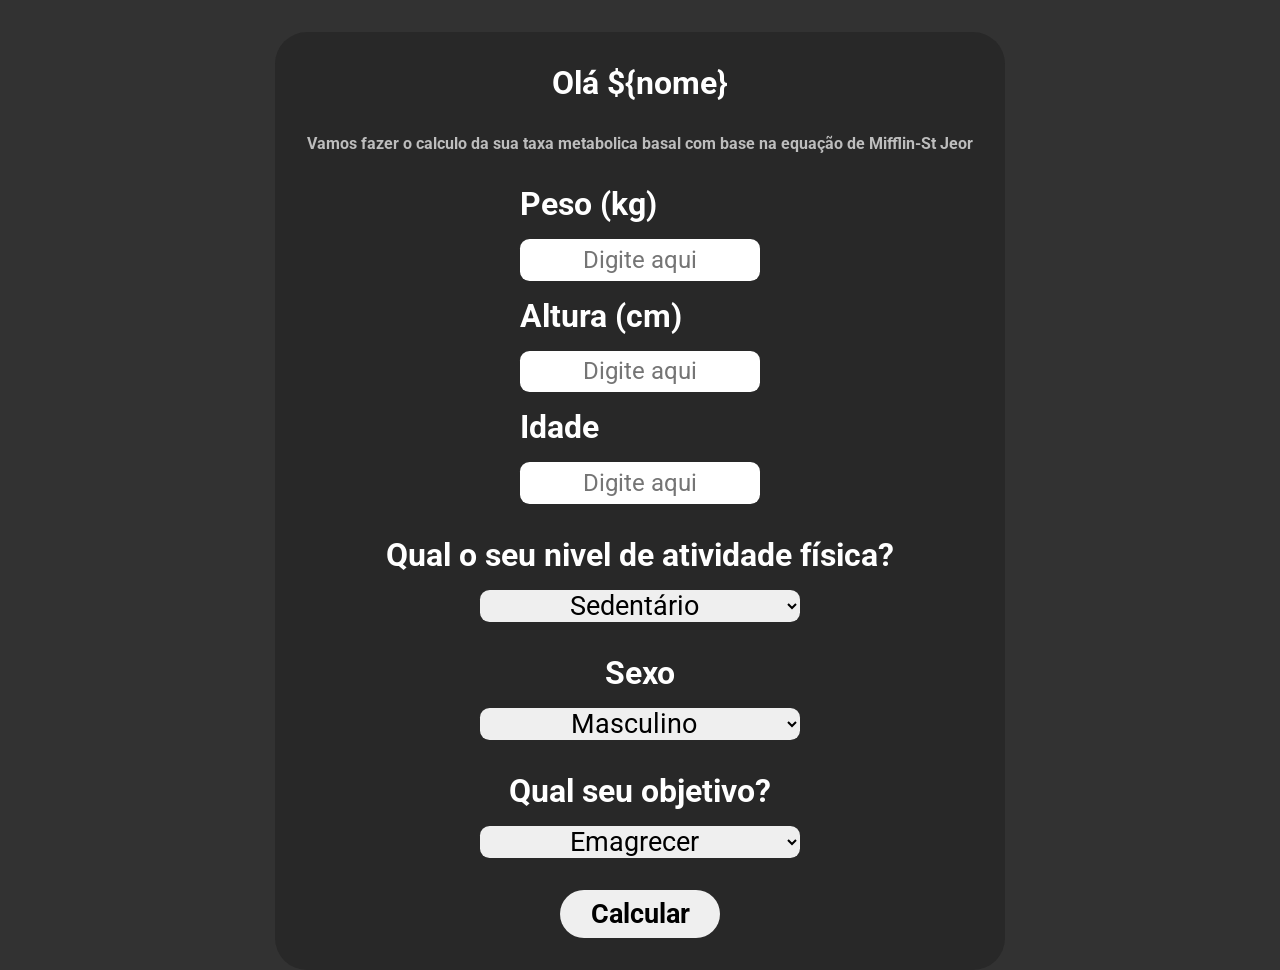
<file: Institucional-web-site/Formulario/index.html>
<!DOCTYPE html>
<html lang="en">
<head>
    <meta charset="UTF-8">
    <meta name="viewport" content="width=device-width, initial-scale=1.0">
    <title>Document</title>
     <link rel="stylesheet" href="./style/styleConfig.css">
     <link rel="stylesheet" href="./style/styleForm.css">
</head>
<body>
    <div class="containerForm">
         <div class="containerTitle">
            <span>Olá ${nome}</span>
         </div>

         <div class="containerDesc">
            <span>Vamos fazer o calculo da sua taxa metabolica basal com base na equação de Mifflin-St Jeor</span>
         </div>

         <div class="containerInput">
            <div class="containerTitle">
                <span>Peso (kg)</span>
            </div>
            <input placeholder="Digite aqui">

             <div class="containerTitle">
                <span>Altura (cm)</span>
            </div>
            <input placeholder="Digite aqui">

             <div class="containerTitle">
                <span>Idade</span>
            </div>
            <input placeholder="Digite aqui">
         </div>

         <div class="containerNivel">
            <span>Qual o seu nivel de atividade física?</span>

            <Select class="containerSelect">
                <option value="sedentario">Sedentário</option>
                <option value="Levemente ativo">Levemente ativo</option>
                <option value="Moderado">Moderado</option>
                <option value="Muito ativo">Muito ativo</option>
            </Select>
         </div>
         <div class="containerNivel">
            <span>Sexo</span>

            <Select class="containerSelect">
                <option value="sedentario">Masculino</option>
                <option value="Levemente ativo">Feminino</option>
            </Select>
         </div>
         <div class="containerNivel">
            <span>Qual seu objetivo?</span>

            <Select class="containerSelect">
                <option value="emagrecer">Emagrecer</option>
                <option value="manter peso">Manter o peso</option>
                <option value="Ganhar massa">Ganhar massa</option>
            </Select>

        </div>
        <button>
            Calcular
        </button>
    </div>
</body>
</html>
</file>
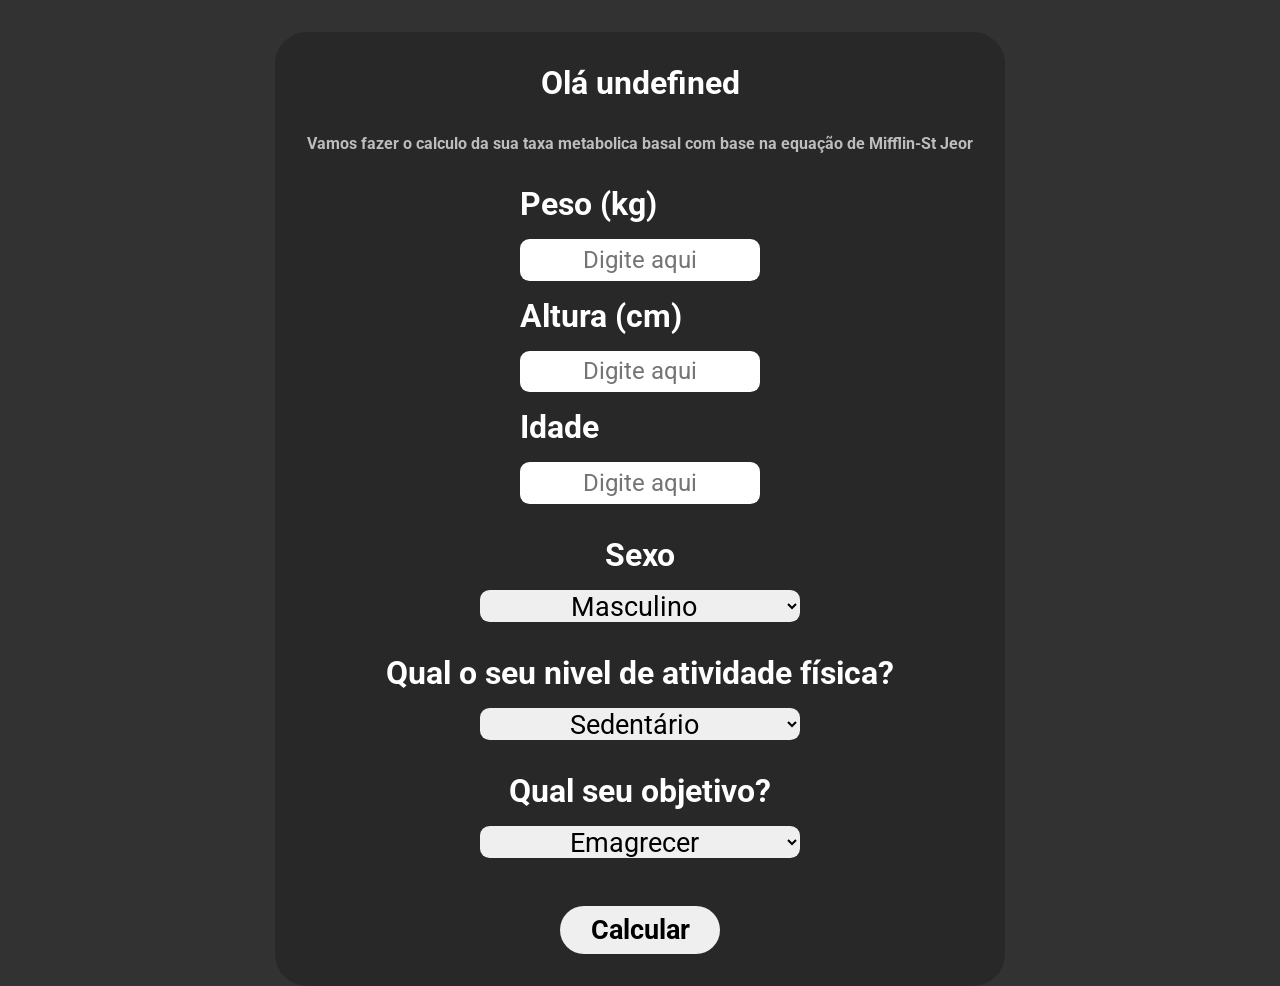
<file: Institucional-web-site/public/Formulario/index.html>
<!DOCTYPE html>
<html lang="en">
<head>
    <meta charset="UTF-8">
    <meta name="viewport" content="width=device-width, initial-scale=1.0">
    <title>Document</title>
     <link rel="stylesheet" href="./style/styleConfig.css">
     <link rel="stylesheet" href="./style/styleForm.css">
</head>
<body>
    <div class="containerForm">
         <div class="containerTitle">
            <span>Olá <spa id="nome_span"></spa></span>
         </div>

         <div class="containerDesc">
            <span>Vamos fazer o calculo da sua taxa metabolica basal com base na equação de Mifflin-St Jeor</span>
         </div>

         <div class="containerInput">
            <div class="containerTitle">
                <span>Peso (kg)</span>
            </div>
            <input placeholder="Digite aqui" id="ipt_peso">

             <div class="containerTitle">
                <span>Altura (cm)</span>
            </div>
            <input placeholder="Digite aqui" id="ipt_altura">

             <div class="containerTitle">
                <span>Idade</span>
            </div>
            <input placeholder="Digite aqui" id="ipt_idade">
         </div>

         <div class="containerNivel">
            <span>Sexo</span>

            <Select class="containerSelect" id="selectSexo">
                <option value="masculino">Masculino</option>
                <option value="feminino">Feminino</option>
            </Select>
         </div>

         <div class="containerNivel">
            <span>Qual o seu nivel de atividade física?</span>

            <Select class="containerSelect" id="selectAtividade">
                <option value=1.2>Sedentário</option>
                <option value=1.375>Levemente ativo</option>
                <option value=1.55>Moderado</option>
                <option value=1.725>Muito ativo</option>
            </Select>
         </div>
         
         <div class="containerNivel">
            <span>Qual seu objetivo?</span>

            <Select class="containerSelect" id="selectObjetivo">
                <option value="perder_peso">Emagrecer</option>
                <option value="manter">Manter o peso</option>
                <option value="ganhar_peso">Ganhar massa</option>
            </Select>

            <div id="mensagem_erro"></div>

        </div>
        <button onclick="cadastrar()">
            Calcular
        </button>
    </div>
</body>
</html>
<script>
nome_span.innerHTML = sessionStorage.NOME_USUARIO;


  function cadastrar() {
    // aguardar();

    //Recupere o valor da nova input pelo nome do id
    // Agora vá para o método fetch logo abaixo
    var peso = Number(ipt_peso.value);
    var altura = Number(ipt_altura.value);
    var idade = Number(ipt_idade.value);
    var sexo = selectSexo.value;
    var atividade = Number(selectAtividade.value);
    var objetivo = selectObjetivo.value;
    let taxa = true;

    if (peso < 20 || peso > 500){
        div_mensagem.innerHTML = `Peso inválido`;
        return;
    }else if(altura > 250 || altura < 0){
        div_mensagem.innerHTML = `Altura inváldia`;
        return;
    }else if (idade > 120 || idade < 5){
        div_mensagem.innerHTML = `Idade inválida`;
        return;
    }
    

     fetch("/taxa/adicionar", {
      method: "POST",
      headers: {
        "Content-Type": "application/json",
      },
      body: JSON.stringify({
        // crie um atributo que recebe o valor recuperado aqui
        // Agora vá para o arquivo routes/usuario.js

        idServer: sessionStorage.ID_USUARIO,
        pesoServer: peso, 
        alturaServer: altura, 
        idadeServer: idade, 
        sexoServer: sexo, 
        atividadeServer: atividade, 
        objetivoServer: objetivo
      }),
    })
      .then((resposta) => {
        console.log("resposta: ", resposta);
        if (resposta.ok) {
          // cardErro.style.display = "block";
          
          mensagem_erro.innerHTML = `<span style="color: green;">Taxa criada com sucesso!</span>`;
          setTimeout(() => {
            window.location = "../dashboard/index/index.html";
          }, 2000);

        } else {
          throw "Houve um erro";
           mensagem_erro.innerHTML = `<span style="color: red;">Deu algum erro para criar a taxa!</span>`;

          setTimeout(() => {
             location.reload()
          }, 2000);
        }
      })
      .catch((erro) => {
        console.log(erro);
      });
   
  }

</script>
</file>
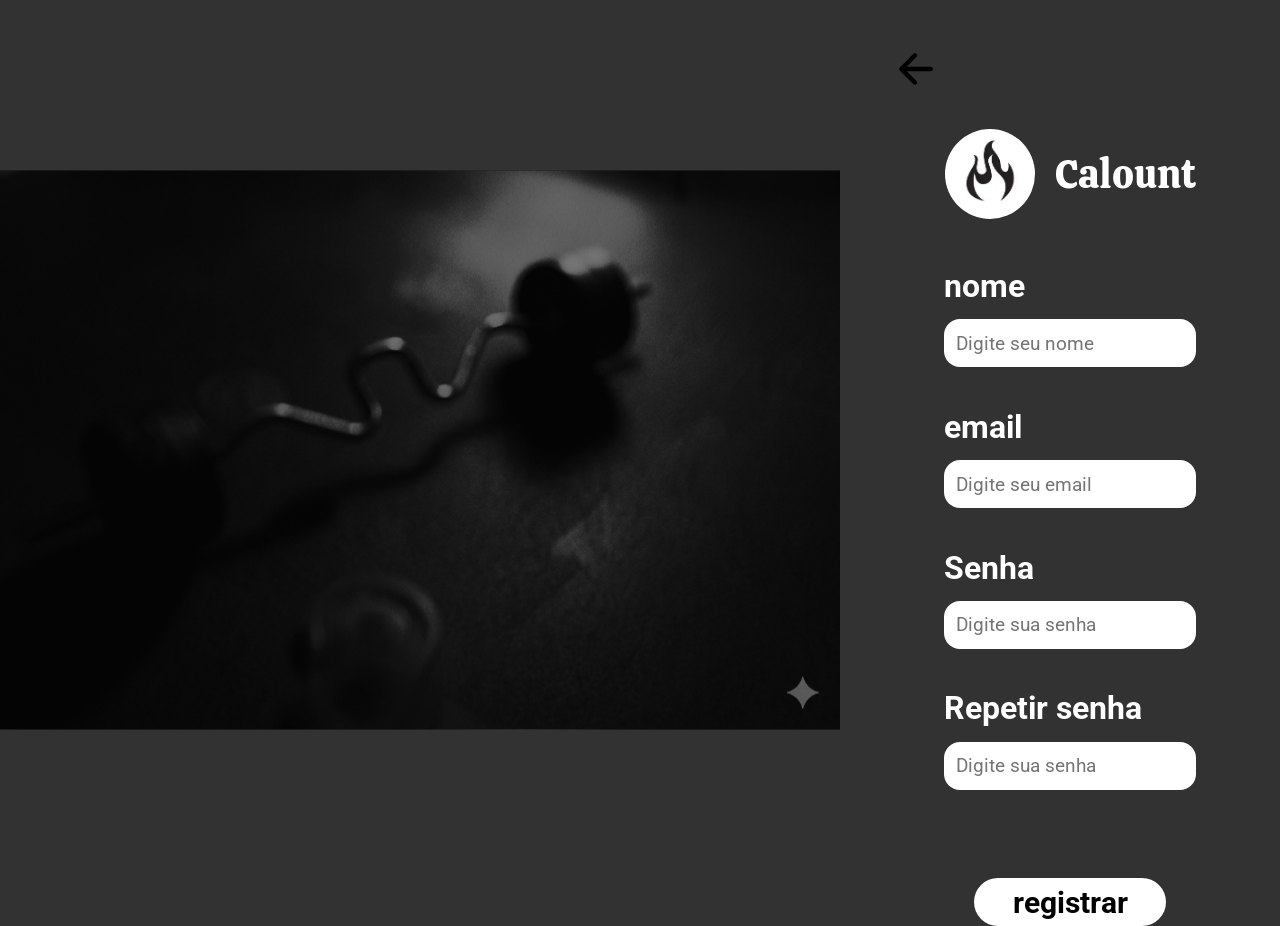
<file: Institucional-web-site/public/register/index.html>
<!DOCTYPE html>
<html lang="en">
<head>
    <meta charset="UTF-8">
    <meta name="viewport" content="width=device-width, initial-scale=1.0">
    <title>Document</title>
      <link rel="stylesheet" href="./style/styleConfig.css">
      <link rel="stylesheet" href="./style/styleLogin.css">
</head>
<body>
    <div class="container">
        <div class="containerImg">
            <img src="../IMGs/gym.svg" class="img">
        </div>
        <div id="containerPrincipal"></div>
        <div class="containerForm">
            <div class="ContainerSeta">
                <img class="img" src="../IMGs/arrow-back.svg" onclick="window.location.href = '../login/index.html'">
            </div>
            <div class="containerLogo">
                <img src="../IMGs/logo.jpg">
                <span>Calount</span>
            </div>

            <div class="containerLogin">
                <div class="containerCard">
                    <div class="title">
                        <span>nome</span>
                    </div>

                    <div>
                        <input type="text" class="input" placeholder="Digite seu nome" id="ipt_nome">
                    </div>
                    <div id="mensagem_erro_nome"></div>
                </div>

                <div class="containerCard">
                    <div class="title">
                        <span>email</span>
                    </div>

                    <div >
                        <input type="text" class="input" placeholder="Digite seu email" id="ipt_email">
                    </div>
                    <div id="mensagem_erro_email"></div>
                </div>

                <div class="containerCard">
                    <div class="title">
                        <span>Senha</span>
                    </div>

                    <div >
                        <input type="password" class="input" placeholder="Digite sua senha" id="ipt_senha">
                    </div>
                    <div id="mensagem_erro_senha"></div>
                </div>

                 <div class="containerCard">
                    <div class="title">
                        <span>Repetir senha</span>
                    </div>

                    <div >
                        <input type="password" class="input" placeholder="Digite sua senha" id="ipt_repetir_senha">
                    </div>
                    <div id="mensagem_erro_repetir_senha"></div>
                </div>
                <div id="mensagem_erro" class="mensagemErroClass"></div>
            </div>

            <div class="containerButton">              
                    <button class="button" onclick="cadastrar()">registrar</button>
            </div>
        </div>
    </div>
</body>
</html>
<script>

  function cadastrar() {
    var nomeVar = ipt_nome.value;
    var emailVar = ipt_email.value;
    var senhaVar = ipt_senha.value;
    var confirmacaoSenhaVar = ipt_repetir_senha.value;
    
    let rexEmail = /^[a-zA-Z0-9._%+-]+@[a-zA-Z0-9.-]+\.[a-zA-Z]{2,}$/;

    if (nomeVar.length == 0 ){
    //   cardErro.style.display = "block";
      mensagem_erro_nome.innerHTML = "Nome não pode estar em branco";

      return false;
    }
    if (!rexEmail.test(emailVar) || emailVar.length == 0){
    //   cardErro.style.display = "block";
      mensagem_erro_email.innerHTML = "Email inváido";

      return false;
    }
    if (senhaVar.length <= 6 || senhaVar.length == 0){
    //   cardErro.style.display = "block";
      mensagem_erro_senha.innerHTML = "Senha tem que ter mais de 6 caracteres";

      return false;
    }
    if (confirmacaoSenhaVar != senhaVar || confirmacaoSenhaVar.length == 0){
    //   cardErro.style.display = "block";
      mensagem_erro_repetir_senha.innerHTML = "Confirmação de senha tem que ser igual a senha";

      return false;
    }

    // Verificando se há algum campo em branco
    if (nomeVar == "") {
    //   cardErro.style.display = "block";
      mensagem_erro_nome.innerHTML = "O nome não pode estar em branco";

      return false;
    } else {
      setInterval(sumirMensagem, 5000);
    }

    if (emailVar == "") {
    //   cardErro.style.display = "block";
      mensagem_erro_email.innerHTML = "O email não pode estar em branco";

      return false;
    } else {
      setInterval(sumirMensagem, 5000);
    }

    if ( senhaVar == "") {
    //   cardErro.style.display = "block";
      mensagem_erro_senha.innerHTML = "A senha não pode estar em branco";

      return false;
    } else {
      setInterval(sumirMensagem, 5000);
    }

    if (confirmacaoSenhaVar == "" ) {
    //   cardErro.style.display = "block";
      mensagem_erro_repetir_senha.innerHTML = "A confirmação de senha não pode estar em branco";

      return false;
    } else {
      setInterval(sumirMensagem, 5000);
    }

    // Verificando se o código de ativação é de alguma empresa cadastrada

    // Enviando o valor da nova input
    fetch("/usuarios/cadastrar", {
      method: "POST",
      headers: {
        "Content-Type": "application/json",
      },
      body: JSON.stringify({
        // crie um atributo que recebe o valor recuperado aqui
        // Agora vá para o arquivo routes/usuario.js
        nomeServer: nomeVar,
        emailServer: emailVar,
        senhaServer: senhaVar
      }),
    })
      .then(function (resposta) {
        console.log("resposta: ", resposta);
        if (resposta.ok) {
          // cardErro.style.display = "block";
          mensagem_erro.innerHTML = `<span style="color: green;">Cadastro realizado com sucesso! Redirecionando para tela de Login</span>`;

          setTimeout(() => {
            window.location = "../login/index.html";
          }, "2000");

        } else {
          mensagem_erro.innerHTML = `<span style="color: red;">Houve um erro ao tentar realizar o cadastro!</span>`;

          setTimeout(() => {
            location.reload()
          }, "2000");
          throw "Houve um erro ao tentar realizar o cadastro!";
        }
      })
      .catch(function (resposta) {
        console.log(`#ERRO: ${resposta}`);
      });

    return false;
  }

  function sumirMensagem() {
    // cardErro.style.display = "none";
    mensagem_erro_nome.innerHTML = "";
    mensagem_erro_email.innerHTML = "";
    mensagem_erro_senha.innerHTML = "";
    mensagem_erro_repetir_senha.innerHTML = "";
  }
</script>
</file>
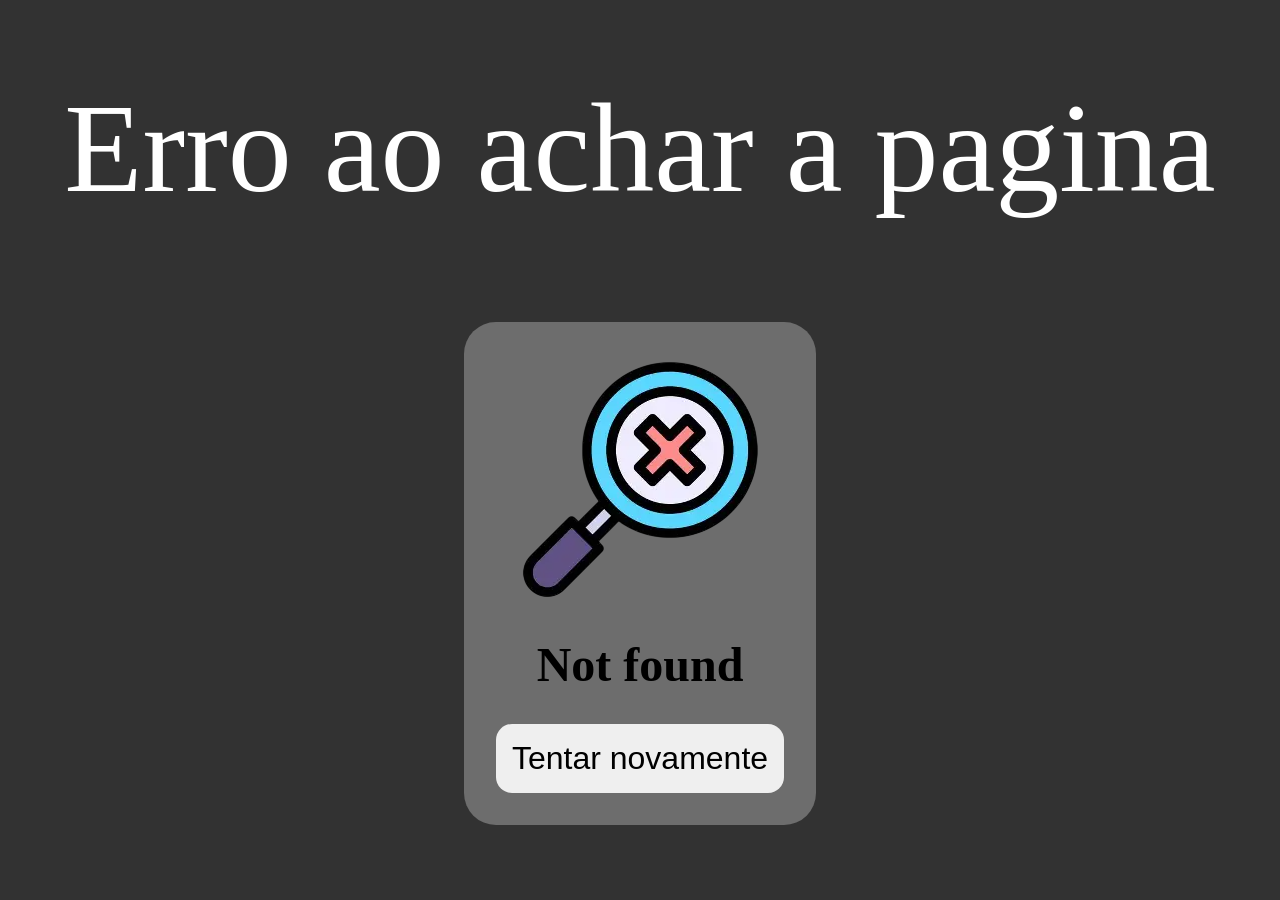
<file: Institucional-web-site/public/avisos/paginaNotFound/index.html>
<!DOCTYPE html>
<html lang="en">
<head>
    <meta charset="UTF-8">
    <meta name="viewport" content="width=device-width, initial-scale=1.0">
    <title>Document</title>
      <link rel="stylesheet" href="./style/styleConfig.css">
      <link rel="stylesheet" href="./style/style.css">
</head>
<body>
    <div class="div_erro">
        <span>Erro ao achar a pagina</span>
    </div>
    <div class="div_total"> 
        <img src="../../IMGs/notFound.png">
        <span>Not found</span>
        <button onclick=" window.location = `../../index.html`">Tentar novamente</button>
    </div>
</body>
</html>
</file>
<file: Institucional-web-site/Formulario/style/styleConfig.css>
@font-face {
    font-family: "calistoga";
    src: url(../../font/Calistoga-Regular.ttf) format("woff2");
}

@font-face {
    font-family: "roboto";
    src: url(../../font/Roboto-VariableFont_wdth\,wght.ttf) format("woff2");
}

* {
  margin: 0;
  padding: 0;
  border: 0;
  
  
}
body{
    background-color: rgb(50, 50, 50);
    display: flex;
    flex-direction: column;
    align-items: center;
    gap: 150px;
    height: 100dvh;
    padding: 2rem;
}

a{
    color: white;
    text-decoration: none;
}
</file>
<file: Institucional-web-site/Formulario/style/styleForm.css>
.containerForm {
    background-color: rgb(40, 40, 40);
   display: flex;
   flex-direction: column;
   gap: 2rem;
   justify-content: center;
   align-items: center;
   padding: 2rem;
   border-radius: 2rem;
   
}

.containerForm .containerTitle {
    color: white;
    font-family: "roboto";
    font-size: 2rem;
    font-weight: bold;
}

.containerForm .containerDesc{
    color: #BDBDBD;
    font-family: "roboto";
    font-size: 1rem;
    font-weight: bold;
}

.containerForm .containerInput {
    display: flex;
    flex-direction: column;
    gap: 1rem;
}

.containerForm .containerInput .containerTitle {
    color: white;
    font-family: "roboto";
    font-size: 2rem;
    font-weight: bold;
}

.containerForm .containerInput input{
    height: 2.6rem;
    width: 15rem;
    border-radius: 0.6rem;
    text-align: center;
     font-family: "roboto";
    font-size: 1.5rem;
}

.containerForm .containerNivel {
    display: flex;
    flex-direction: column;
    justify-content: center;
    align-items: center;
    gap: 1rem;
}

.containerForm .containerNivel span{
    color: white;
    font-family: "roboto";
    font-size: 2rem;
    font-weight: bold;
}

.containerForm .containerNivel .containerSelect{
    height: 2rem;
    width: 20rem;
    text-align: center;
    border-radius: 0.6rem;
    font-family: "roboto";
    font-size: 1.7rem;
}

.containerForm button{
    width: 10rem;
    height: 3rem;
    border-radius: 2rem;
    font-family: "roboto";
    font-weight: bold;
    font-size: 1.7rem;
}

.containerForm button:active{
    transform: scale(0.98);
}

.containerForm button:hover{
    cursor: pointer;
}
</file>
<file: Institucional-web-site/public/Formulario/style/styleConfig.css>
@font-face {
    font-family: "calistoga";
    src: url(../../font/Calistoga-Regular.ttf) format("woff2");
}

@font-face {
    font-family: "roboto";
    src: url(../../font/Roboto-VariableFont_wdth\,wght.ttf) format("woff2");
}

* {
  margin: 0;
  padding: 0;
  border: 0;
  
  
}
body{
    background-color: rgb(50, 50, 50);
    display: flex;
    flex-direction: column;
    align-items: center;
    gap: 150px;
    height: 100dvh;
    padding: 2rem;
}

a{
    color: white;
    text-decoration: none;
}
</file>
<file: Institucional-web-site/public/Formulario/style/styleForm.css>
.containerForm {
    background-color: rgb(40, 40, 40);
   display: flex;
   flex-direction: column;
   gap: 2rem;
   justify-content: center;
   align-items: center;
   padding: 2rem;
   border-radius: 2rem;
   
}

.containerForm .containerTitle {
    color: white;
    font-family: "roboto";
    font-size: 2rem;
    font-weight: bold;
}

.containerForm .containerDesc{
    color: #BDBDBD;
    font-family: "roboto";
    font-size: 1rem;
    font-weight: bold;
}

.containerForm .containerInput {
    display: flex;
    flex-direction: column;
    gap: 1rem;
}

.containerForm .containerInput .containerTitle {
    color: white;
    font-family: "roboto";
    font-size: 2rem;
    font-weight: bold;
}

.containerForm .containerInput input{
    height: 2.6rem;
    width: 15rem;
    border-radius: 0.6rem;
    text-align: center;
     font-family: "roboto";
    font-size: 1.5rem;
}

.containerForm .containerNivel {
    display: flex;
    flex-direction: column;
    justify-content: center;
    align-items: center;
    gap: 1rem;
}

.containerForm .containerNivel span{
    color: white;
    font-family: "roboto";
    font-size: 2rem;
    font-weight: bold;
}

.containerForm .containerNivel .containerSelect{
    height: 2rem;
    width: 20rem;
    text-align: center;
    border-radius: 0.6rem;
    font-family: "roboto";
    font-size: 1.7rem;
}

.containerForm button{
    width: 10rem;
    height: 3rem;
    border-radius: 2rem;
    font-family: "roboto";
    font-weight: bold;
    font-size: 1.7rem;
}

.containerForm button:active{
    transform: scale(0.98);
}

.containerForm button:hover{
    cursor: pointer;
}

.cardDeuBom .parteDeCima{
    background-color: rgb(23, 207, 50);
    padding: 1rem;
}

.cardDeuBom span{
    font-size: 3rem;
    font-weight: bold;
}

.cardDeuBom img{
    width: 20rem;
    height: 20rem;
}


.cardDeuRuim {
    position: absolute;
    display: flex;
    flex-direction: column;
    background-color: rgb(247, 247, 247);
    border-radius: 2rem;
    justify-content: center;
    align-items: center;

}

.cardDeuRuim .parteDeCima{
    background-color: rgb(207, 23, 23);
    padding: 1rem;
}

.cardDeuRuim span{
    font-size: 3rem;
    font-weight: bold;
}

.cardDeuRuim img{
    width: 20rem;
    height: 20rem;
}

.mensagemErroClass{
    font-size: 1rem;
    font-weight: bold;
    padding: 0.6;
    height: 2rem;
    width: 15rem;
}
</file>
<file: Institucional-web-site/public/register/style/styleConfig.css>
@font-face {
    font-family: "calistoga";
    src: url(../../font/Calistoga-Regular.ttf) format("woff2");
}

@font-face {
    font-family: "roboto";
    src: url(../../font/Roboto-VariableFont_wdth\,wght.ttf) format("woff2");
}

* {
  margin: 0;
  padding: 0;
  border: 0;
  
  
}
body{
    background-color: rgb(50, 50, 50);
    display: flex;
    flex-direction: column;
    align-items: center;
    gap: 100px;
    height: 100dvh;
}

a{
    color: white;
    text-decoration: none;
}
</file>
<file: Institucional-web-site/public/register/style/styleLogin.css>
.container{
    display: flex;
    flex-direction: row;
    width: 100%;
    height: 100%;
    justify-content: center;
    align-items: center;
}

.container .containerImg{
    width: 100%;
    display: flex;
    justify-content: center;
    border-radius: 30px;
    height: 90%;
    align-items: center;
    padding-right: 20px;
}

.container .containerImg img {
    width: 100%;
    height: 100%;
    border-radius: 30px;
}

.container .containerForm {
    width: 50%;
    display: flex;
    flex-direction: column;
    align-items: center;
    border-radius: 30px;
    height: 90%;
}

.container .containerForm .containerLogo {
    display: flex;
    justify-content: center;
    align-items: center;
    gap: 20px;
    padding-top: 2rem;

}

.container .containerForm .containerLogo span{
    font-family: "calistoga";
    color: white;
    font-size: 40px;
}

.container .containerForm .containerLogo img {
    border-radius: 100%;
    height: 90px;
    width: 90px;
}

.container .containerLoginTitle {
    font-family: "roboto";
    font-size: 4rem;
    font-weight: bold;
    color: white;
    padding-top: 2rem;
}
.container .containerLogin {
    display: flex;
    flex-direction: column;
    align-items: center;
    gap: 10px;
    padding-top: 2rem;
}


.container .containerLogin .containerCard {
    display: flex;
    flex-direction: column;
    justify-content: center;
    width: 100%;
    gap: 0.9rem;
}

.container .containerLogin .containerCard .title{
    font-size: 2rem;
    color: white;
    font-family: "roboto";
    font-weight: bold;
    padding-top: 1rem;
}

.container .containerLogin .containerCard .input{
  height: 3rem;
  width: 15rem;
  border-radius: 1rem;
  padding-left: 0.7rem;
  font-size: 1.2rem;
  font-family: "roboto";
}

.container .containerButton {
    display: flex;
    flex-direction: column;
    gap: 1rem;
    justify-content: center;
    align-items: center;
    padding-top: 2rem;
}

.container .containerButton .register {
    width: 14rem;
    height: 2rem;
    display: flex;
    justify-content: flex-start;
}

.container .containerButton .button{
    height: 3rem;
    width: 12rem;
    border-radius: 30px;
    font-family: "roboto";
    font-size: 30px;
    font-weight: bold;
    color: black;
    background-color: rgb(255, 255, 255);
    display: flex;
    justify-content: center;
    align-items: center;
}

.container .containerButton .password{
    width: 13rem;
    height: 2rem;
    display: flex;
    justify-content: flex-end;
}   

.container .containerButton .register span {
    font-family: "roboto";
    font-size: 0.9rem;
    font-weight: bold;
    color: #696969;
}

.container .containerButton .register a {
    font-family: "roboto";
    font-size: 0.9rem;
    font-weight: bold;
    color: #696969;
}

.container .containerButton .password span {
    font-family: "roboto";
    font-size: 0.9rem;
    font-weight: bold;
    color: #696969;
}

.container .containerForm .ContainerSeta {
    width: 100%;
}

.container .containerForm .ContainerSeta .img {
    height: 3rem;
    padding-left: 2rem;
}

.container .containerForm .ContainerSeta .img:hover{
 cursor: pointer;
}

.container .containerButton .button:active{
    transform: scale(0.98);
}

.container .containerButton .button:hover{
    cursor: pointer;
}

.mensagemErroClass{
    font-size: 1rem;
    font-weight: bold;
    padding: 0.6;
    height: 2rem;
    width: 15rem;
}
</file>
<file: Institucional-web-site/public/avisos/paginaNotFound/style/styleConfig.css>
@font-face {
    font-family: "calistoga";
    src: url(../../font/Calistoga-Regular.ttf) format("woff2");
}

@font-face {
    font-family: "roboto";
    src: url(../../../font/Roboto-VariableFont_wdth\,wght.ttf) format("woff2");
}

* {
  margin: 0;
  padding: 0;
  border: 0; 
}
body{
    background-color: rgb(50, 50, 50);
    display: flex;
    flex-direction: column;
    align-items: center;
    justify-content: center;
    gap: 100px;
    height: 100dvh;
}

a{
    color: white;
    text-decoration: none;
}
</file>
<file: Institucional-web-site/public/avisos/paginaNotFound/style/style.css>
.div_total{
    background-color: rgb(109, 109, 109);
    display: flex;
    flex-direction: column;
    gap: 2rem;
    justify-content: center;
    align-items: center;
    padding: 2rem;
    border-radius: 2rem;
}

.div_total span{
    color: black;
    font-size: 3rem;
    font-weight: bold;
}

.div_total button{
    /* height: 3rem;
    width: 10rem; */
    border-radius: 1rem;
    font-size: 2rem;
    padding: 1rem;
}
.div_total button:hover{
   background-color: rgb(180, 180, 180);
}
.div_total button:active{
    transform: scale(0.98);
}

.div_erro span{
    font-size: 8rem;
    color: white;
}
</file>
